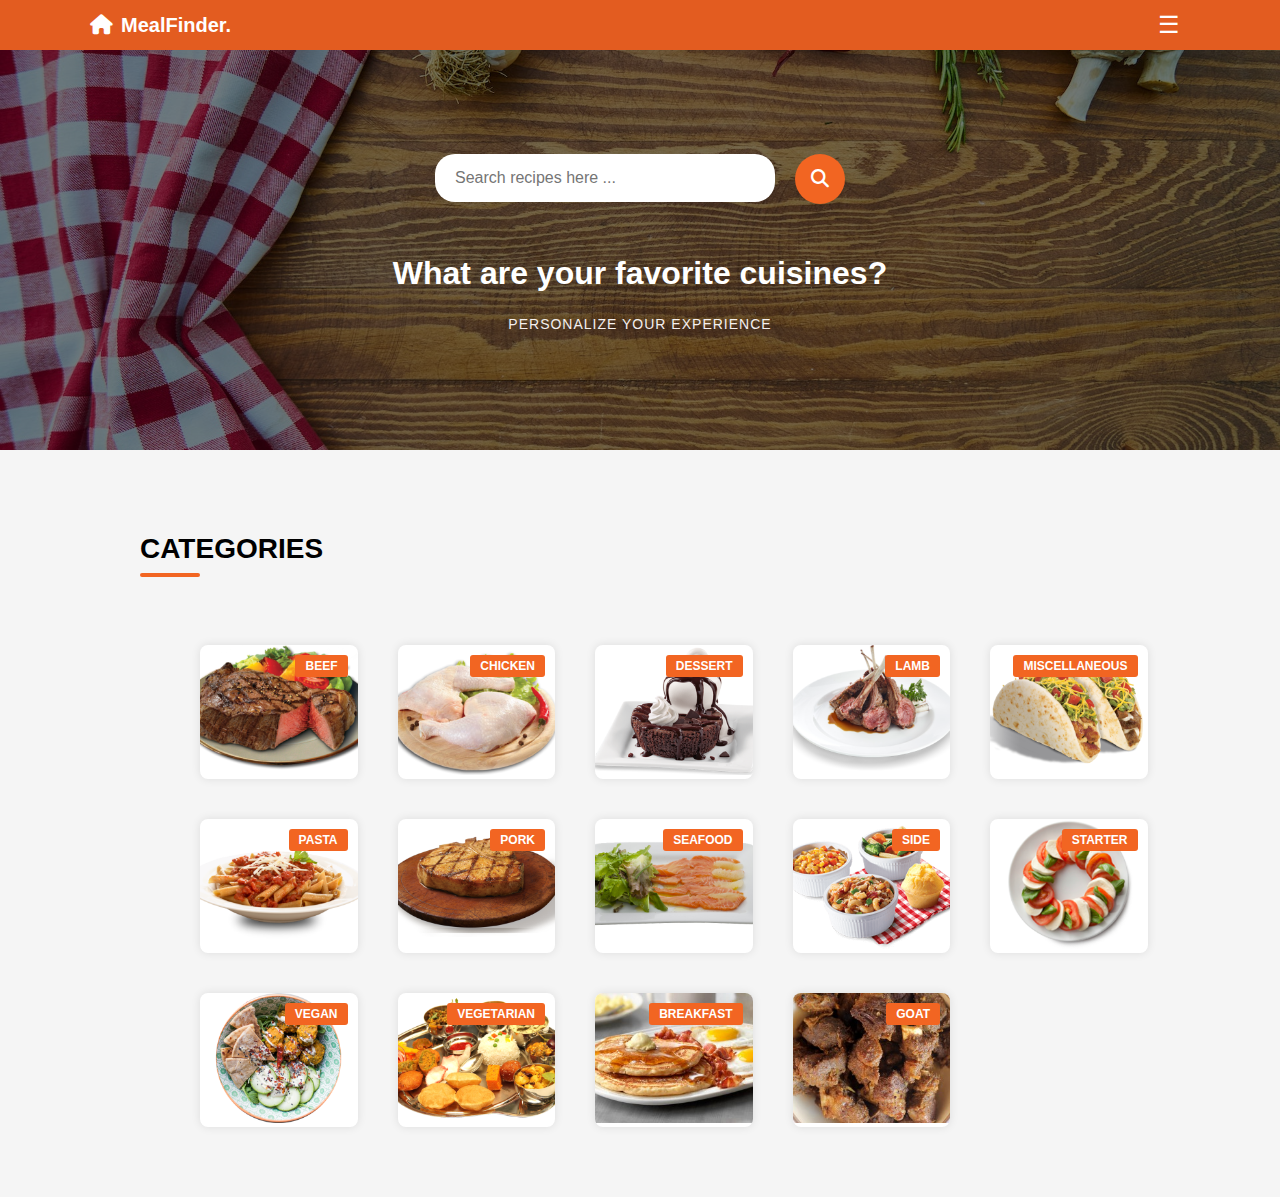
<file: Frontend/index.html>
<!DOCTYPE html>
<html lang="en">
<head>
  <meta charset="UTF-8" />
  <meta name="viewport" content="width=device-width, initial-scale=1.0" />
  <title>MealFinder</title>
  <link rel="stylesheet" href="styles.css" />
  <link
    rel="stylesheet"
    href="https://cdnjs.cloudflare.com/ajax/libs/font-awesome/6.4.0/css/all.min.css"
    crossorigin="anonymous"
    referrerpolicy="no-referrer"/>

</head>
<body>


    <!--Navbar section -->
    <header class="navbar">

        <div class="navbar-left">
            <i class="fa-solid fa-house icon" style="cursor: pointer;"></i>
            <span class="brand" style="cursor: pointer;">MealFinder.</span>
        </div>
        <div class="navbar-right">
            <div class="menu-icon">
                &#9776;
            </div>
        </div>

    </header>

    <!--Explore section-->
    <section class="explore-section">

        <div class="explore-content">
            <div class="recipe-search">
                <div class="searchtext">
                    <input type="text" class="search-input" placeholder="Search recipes here ..." />
                </div>
                <div>
                    <button class="search-button" style=" height: 50px; width:50px; border-radius: 50%;">
                        <i class="fa-solid fa-search"></i>
                    </button>
                </div>
            </div>

            <h1 class="explore-title">What are your favorite cuisines?</h1>
            <p class="explore-subtext">PERSONALIZE YOUR EXPERIENCE</p>
        </div>

    </section>

    <!--Categories Section-->
    <section class="food-categories">

        <h2 class="section-title">CATEGORIES</h2>

        <div class="categories-flex">
                <div class="category-card">
                    <img src="../Asserts/Images/beef.png" alt="Beef" />
                    <span class="category-label">BEEF</span>
                </div>
                <div class="category-card">
                    <img src="../Asserts/Images/chicken.png" alt="Chicken" />
                    <span class="category-label">CHICKEN</span>
                </div>
                <div class="category-card">
                    <img src="../Asserts/Images/dessert.png" alt="Dessert" />
                    <span class="category-label">DESSERT</span>
                </div>
                <div class="category-card">
                    <img src="../Asserts/Images/lamb.png" alt="Lamb" />
                    <span class="category-label">LAMB</span>
                </div>
                <div class="category-card">
                    <img src="../Asserts/Images/miscellaneous.png" alt="Miscellaneous" />
                    <span class="category-label">MISCELLANEOUS</span>
                </div>
                <div class="category-card">
                    <img src="../Asserts/Images/pasta.png" alt="Pasta" />
                    <span class="category-label">PASTA</span>
                </div>
                <div class="category-card">
                    <img src="../Asserts/Images/pork.png" alt="Pork" />
                    <span class="category-label">PORK</span>
                </div>
                <div class="category-card">
                    <img src="../Asserts/Images/seafood.png" alt="Seafood" />
                    <span class="category-label">SEAFOOD</span>
                </div>
                <div class="category-card">
                    <img src="../Asserts/Images/side.png" alt="Side" />
                    <span class="category-label">SIDE</span>
                </div>
                <div class="category-card">
                    <img src="../Asserts/Images/starter.png" alt="Starter" />
                    <span class="category-label">STARTER</span>
                </div>
                <div class="category-card">
                    <img src="../Asserts/Images/vegan.png" alt="Vegan" />
                    <span class="category-label">VEGAN</span>
                </div>
                <div class="category-card">
                    <a href="./vegg.html"><img src="../Asserts/Images/vegetarian.png" alt="Vegetarian" /></a>
                    <span class="category-label">VEGETARIAN</span>
                </div>
                <div class="category-card">
                    <img src="../Asserts/Images/breakfast.png" alt="Breakfast" />
                    <span class="category-label">BREAKFAST</span>
                </div>
                <div class="category-card">
                    <img src="../Asserts/Images/goat.png" alt="Goat" />
                    <span class="category-label">GOAT</span>
                </div>
        </div>

    </section>



</body>
</html>
</file>
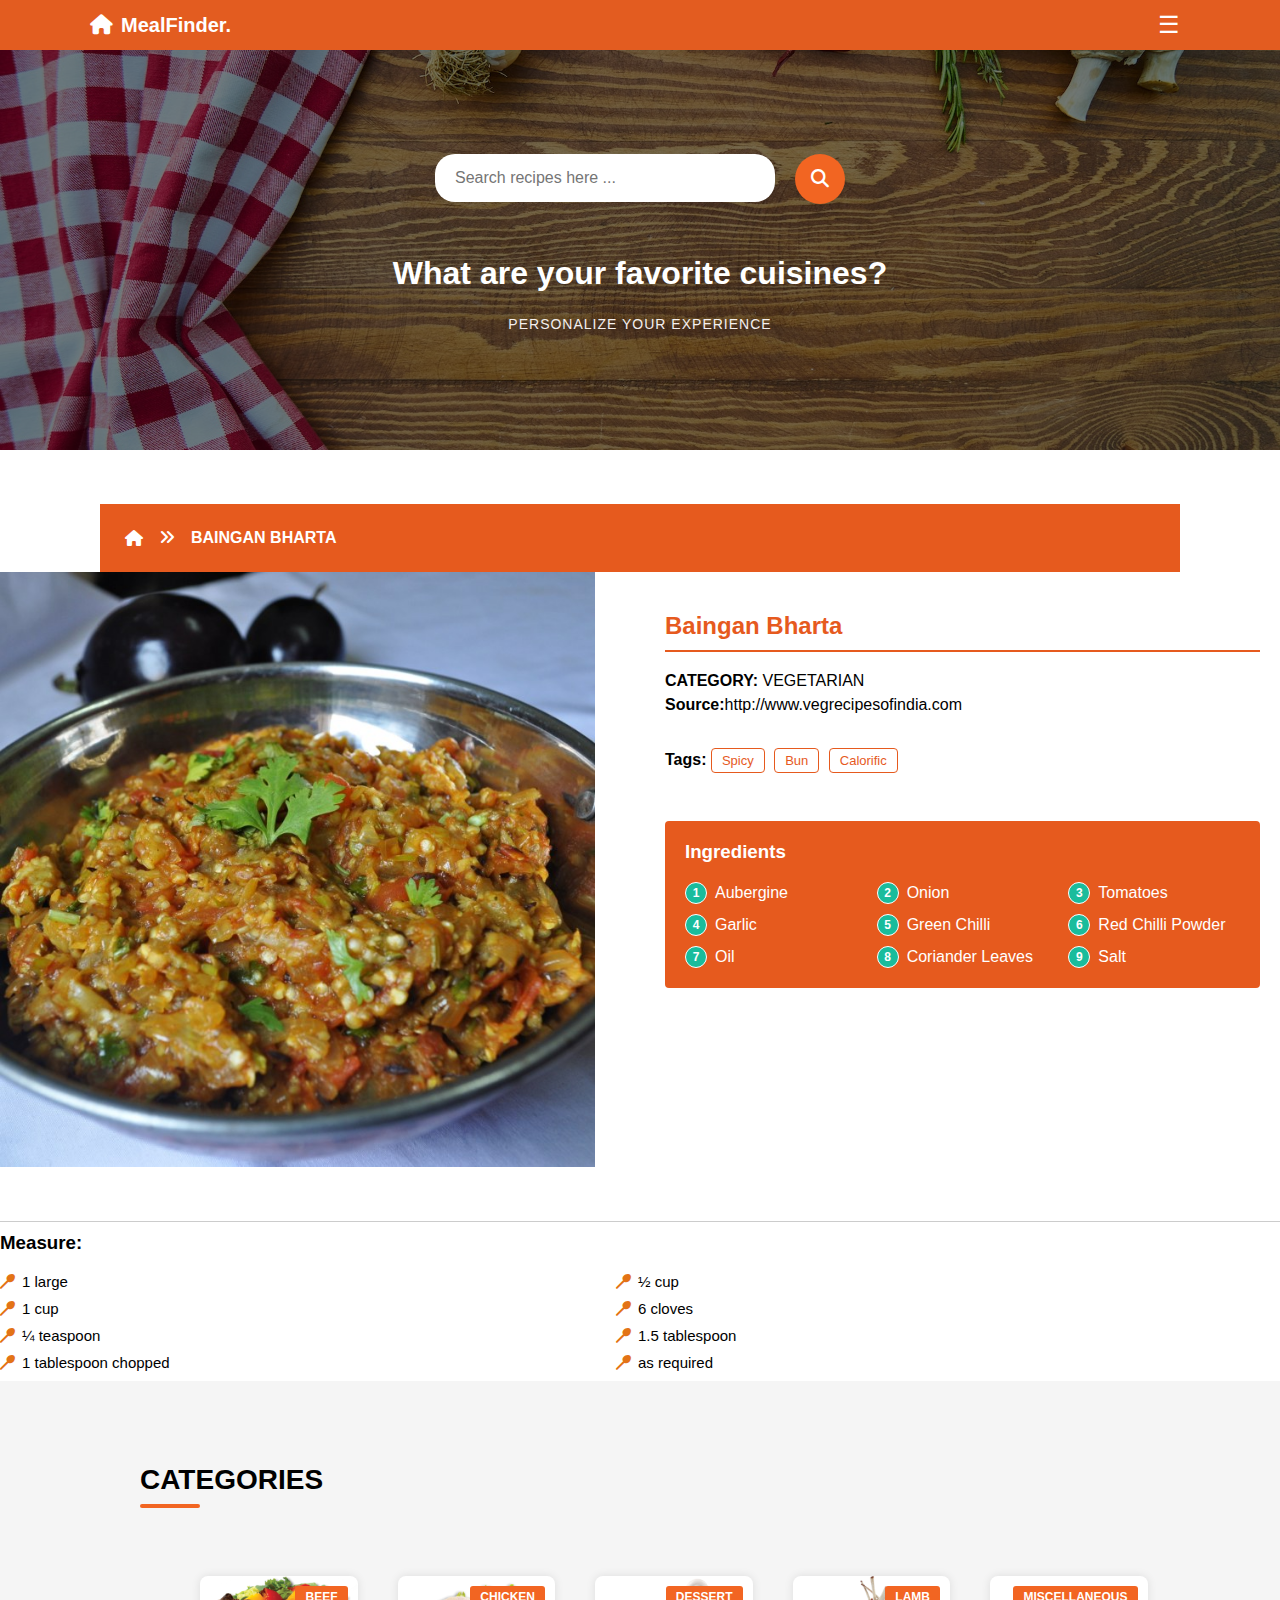
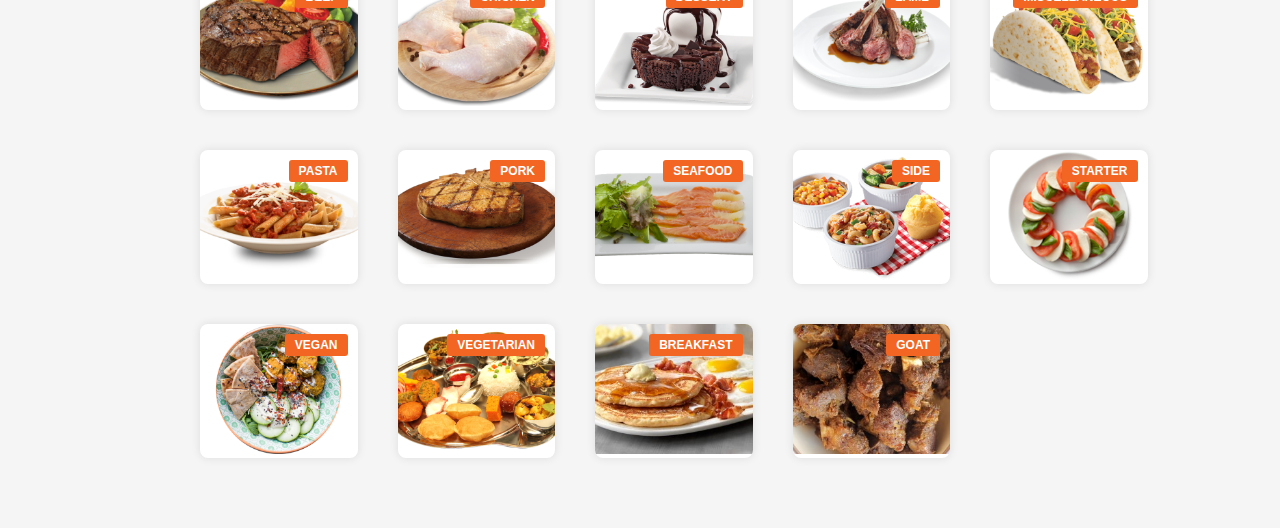
<file: Frontend/baingan.html>
<!DOCTYPE html>
<html lang="en">
<head>
  <meta charset="UTF-8" />
  <meta name="viewport" content="width=device-width, initial-scale=1.0" />
  <title>Baingan Bharta</title>
  <link rel="stylesheet" href="baingan.css" />
  <link
    rel="stylesheet"
    href="https://cdnjs.cloudflare.com/ajax/libs/font-awesome/6.4.0/css/all.min.css"
    crossorigin="anonymous"
    referrerpolicy="no-referrer"/>

</head>
<body>


    <!--Navbar section -->
    <header class="navbar">

        <div class="navbar-left">
            <i class="fa-solid fa-house icon" style="cursor: pointer;"></i>
            <span class="brand" style="cursor: pointer;">MealFinder.</span>
        </div>
        <div class="navbar-right">
            <div class="menu-icon">
                &#9776;
            </div>
        </div>

    </header>

    <!--Explore section-->
    <section class="explore-section">

        <div class="explore-content">
            <div class="recipe-search">
                <div class="searchtext">
                    <input type="text" class="search-input" placeholder="Search recipes here ..." />
                </div>
                <div>
                    <button class="search-button" style=" height: 50px; width:50px; border-radius: 50%;">
                        <i class="fa-solid fa-search"></i>
                    </button>
                </div>
            </div>

            <h1 class="explore-title">What are your favorite cuisines?</h1>
            <p class="explore-subtext">PERSONALIZE YOUR EXPERIENCE</p>
        </div>

    </section>
    <br><br><br>

    <!--Baingan bhartha-->

    <div class="bar">
        <i class="fa fa-home"></i> 
        <span class="arrow"><i class="fa fa-angle-double-right"></i></span>
        BAINGAN BHARTA
    </div>

    <!--Main container-->

    <div class="baingan_container">

        <div class="left">
            <img src="../Asserts/Images/baingan.jpg" alt="Baingan Bharta">
        </div>

        <div class="right">
            <h2>Baingan Bharta</h1>
            <hr>

            <div class="info">
                <p><strong>CATEGORY:</strong> VEGETARIAN</p>
                <p><strong>Source:</strong>http://www.vegrecipesofindia.com</p>
            </div>

            <br>

            <div class="tags">
                <strong> Tags: </strong>
                <span class="tag">Spicy</span>
                <span class="tag">Bun</span>
                <span class="tag">Calorific</span>
            </div>
            <br>

            <div class="ingredients">
                <h3>Ingredients</h3>
                <div class="ingredient-list">
                    <div class="ingredient"><span class="num">1</span> Aubergine</div>
                    <div class="ingredient"><span class="num">2</span> Onion</div>
                    <div class="ingredient"><span class="num">3</span> Tomatoes</div>
                    <div class="ingredient"><span class="num">4</span> Garlic</div>
                    <div class="ingredient"><span class="num">5</span> Green Chilli</div>
                    <div class="ingredient"><span class="num">6</span> Red Chilli Powder</div>
                    <div class="ingredient"><span class="num">7</span> Oil</div>
                    <div class="ingredient"><span class="num">8</span> Coriander Leaves</div>
                    <div class="ingredient"><span class="num">9</span> Salt</div>
                </div>
            </div>
        </div>
    </div>
    <br><br><br>

    <!--Measure section-->

    <div class="measure">
        <h3>Measure:</h3>
        <div class="measure-list">
            <div class="item"><i class="fa-solid fa-spoon" style="color: #e37316;"></i><span style="padding-left: 7px;"> 1 large</span></div>
            <div class="item"><i class="fa-solid fa-spoon" style="color: #e37316;"></i><span style="padding-left: 7px;"> ½ cup</span></div>
            <div class="item"><i class="fa-solid fa-spoon" style="color: #e37316;"></i><span style="padding-left: 7px;">1 cup</span></div>
            <div class="item"><i class="fa-solid fa-spoon" style="color: #e37316;"></i><span style="padding-left: 7px;">6 cloves</span></div>
            <div class="item"><i class="fa-solid fa-spoon" style="color: #e37316;"></i><span style="padding-left: 7px;"> ¼ teaspoon</span></div>
            <div class="item"><i class="fa-solid fa-spoon" style="color: #e37316;"></i><span style="padding-left: 7px;"> 1.5 tablespoon</span></div>
            <div class="item"><i class="fa-solid fa-spoon" style="color: #e37316;"></i><span style="padding-left: 7px;"> 1 tablespoon chopped</span></div>
            <div class="item"><i class="fa-solid fa-spoon" style="color: #e37316;"></i> <span style="padding-left: 7px;">as required</span></div>
        </div>
    </div>


    <!--Categories Section-->

    
    <section class="food-categories">

        <h2 class="section-title">CATEGORIES</h2>

        <div class="categories-flex">
                <div class="category-card">
                    <img src="../Asserts/Images/beef.png" alt="Beef" />
                    <span class="category-label">BEEF</span>
                </div>
                <div class="category-card">
                    <img src="../Asserts/Images/chicken.png" alt="Chicken" />
                    <span class="category-label">CHICKEN</span>
                </div>
                <div class="category-card">
                    <img src="../Asserts/Images/dessert.png" alt="Dessert" />
                    <span class="category-label">DESSERT</span>
                </div>
                <div class="category-card">
                    <img src="../Asserts/Images/lamb.png" alt="Lamb" />
                    <span class="category-label">LAMB</span>
                </div>
                <div class="category-card">
                    <img src="../Asserts/Images/miscellaneous.png" alt="Miscellaneous" />
                    <span class="category-label">MISCELLANEOUS</span>
                </div>
                <div class="category-card">
                    <img src="../Asserts/Images/pasta.png" alt="Pasta" />
                    <span class="category-label">PASTA</span>
                </div>
                <div class="category-card">
                    <img src="../Asserts/Images/pork.png" alt="Pork" />
                    <span class="category-label">PORK</span>
                </div>
                <div class="category-card">
                    <img src="../Asserts/Images/seafood.png" alt="Seafood" />
                    <span class="category-label">SEAFOOD</span>
                </div>
                <div class="category-card">
                    <img src="../Asserts/Images/side.png" alt="Side" />
                    <span class="category-label">SIDE</span>
                </div>
                <div class="category-card">
                    <img src="../Asserts/Images/starter.png" alt="Starter" />
                    <span class="category-label">STARTER</span>
                </div>
                <div class="category-card">
                    <img src="../Asserts/Images/vegan.png" alt="Vegan" />
                    <span class="category-label">VEGAN</span>
                </div>
                <div class="category-card">
                    <a href="./vegg.html"><img src="../Asserts/Images/vegetarian.png" alt="Vegetarian" /></a>
                    <span class="category-label">VEGETARIAN</span>
                </div>
                <div class="category-card">
                    <img src="../Asserts/Images/breakfast.png" alt="Breakfast" />
                    <span class="category-label">BREAKFAST</span>
                </div>
                <div class="category-card">
                    <img src="../Asserts/Images/goat.png" alt="Goat" />
                    <span class="category-label">GOAT</span>
                </div>
        </div>

    </section>


</body>
</html>
</file>
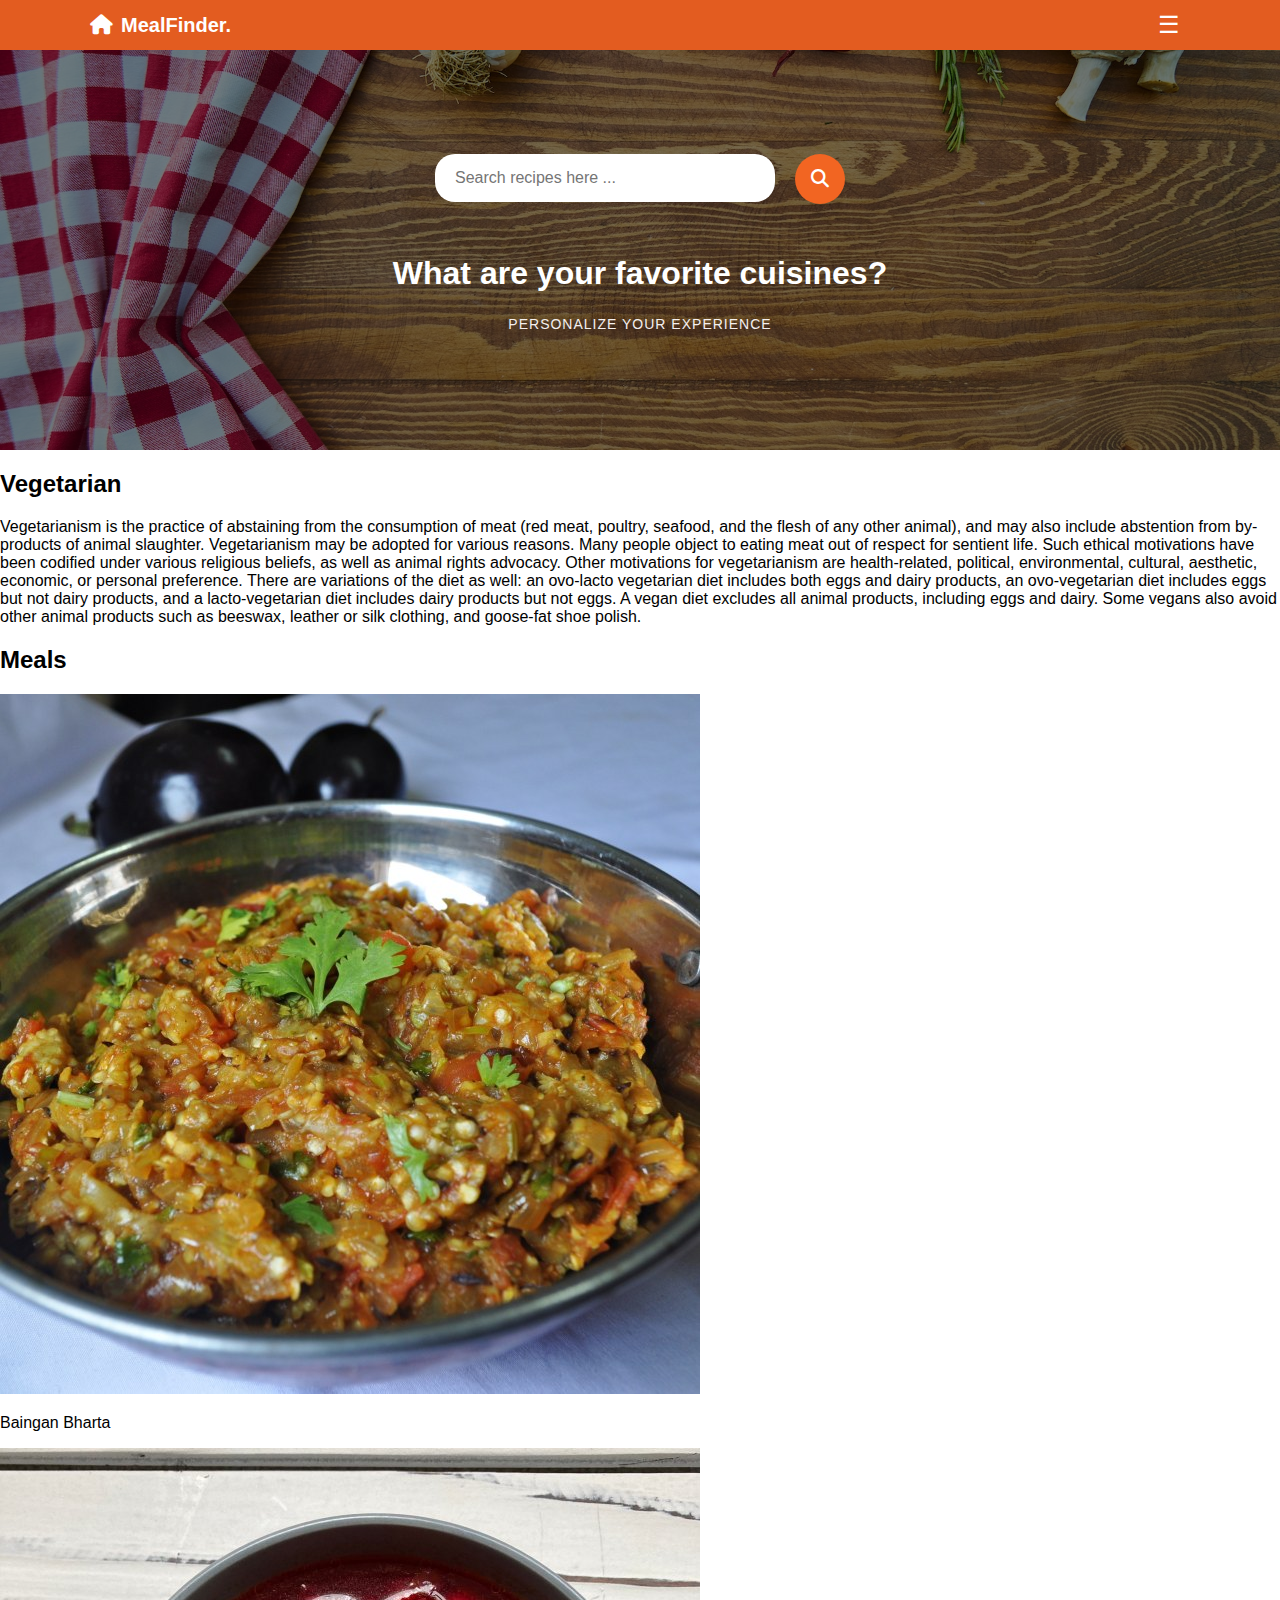
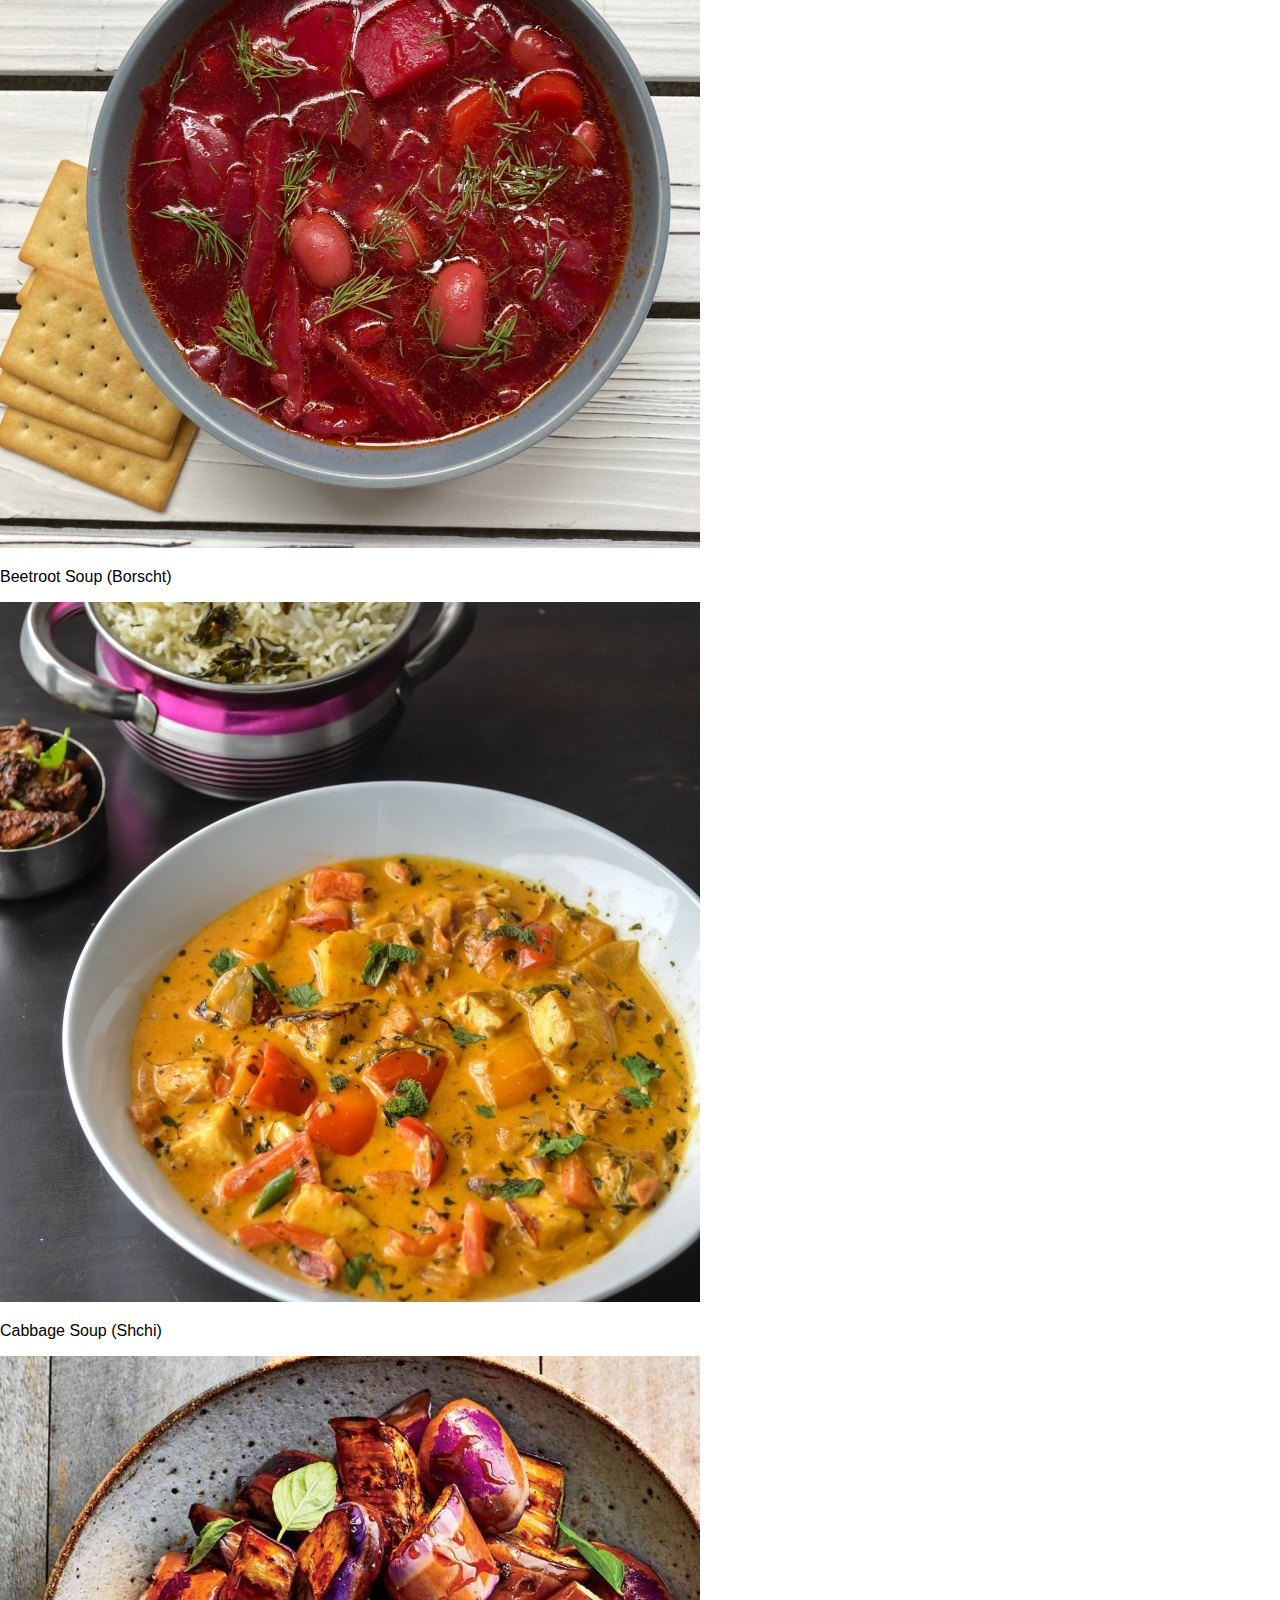
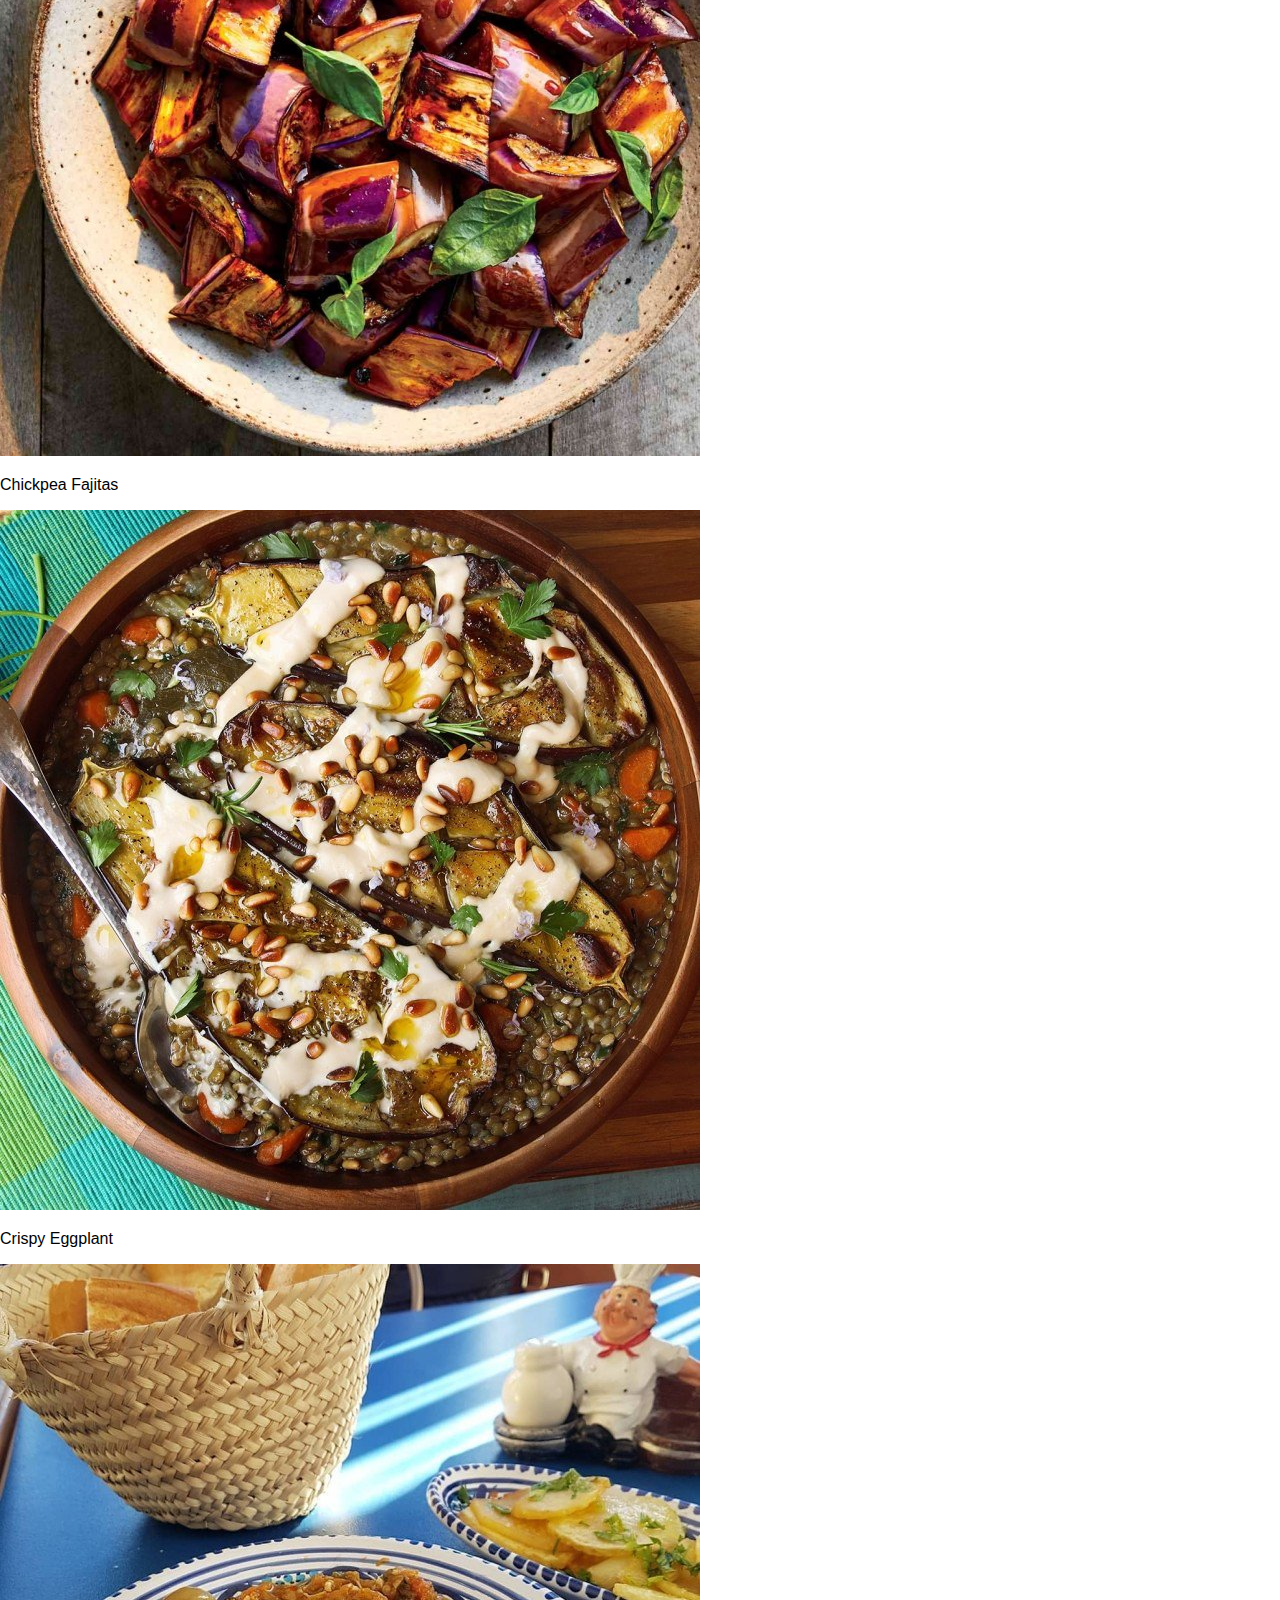
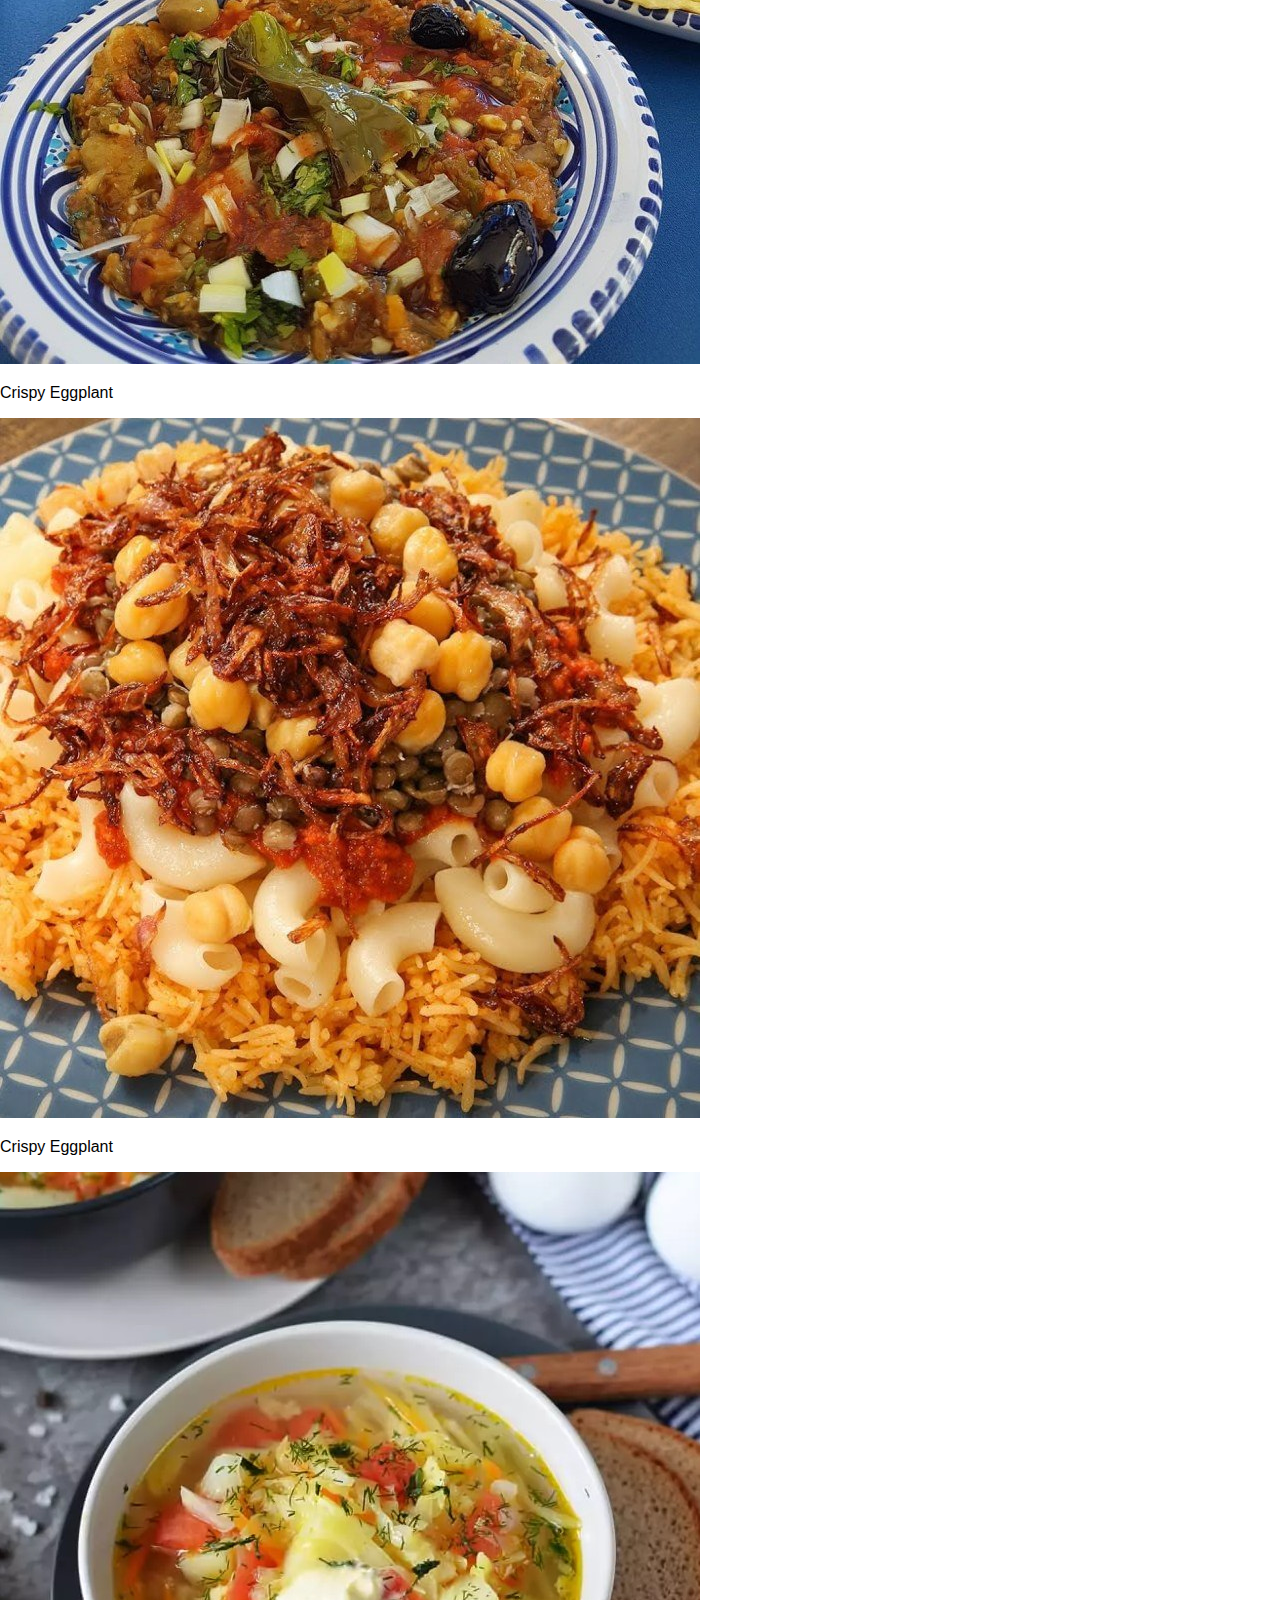
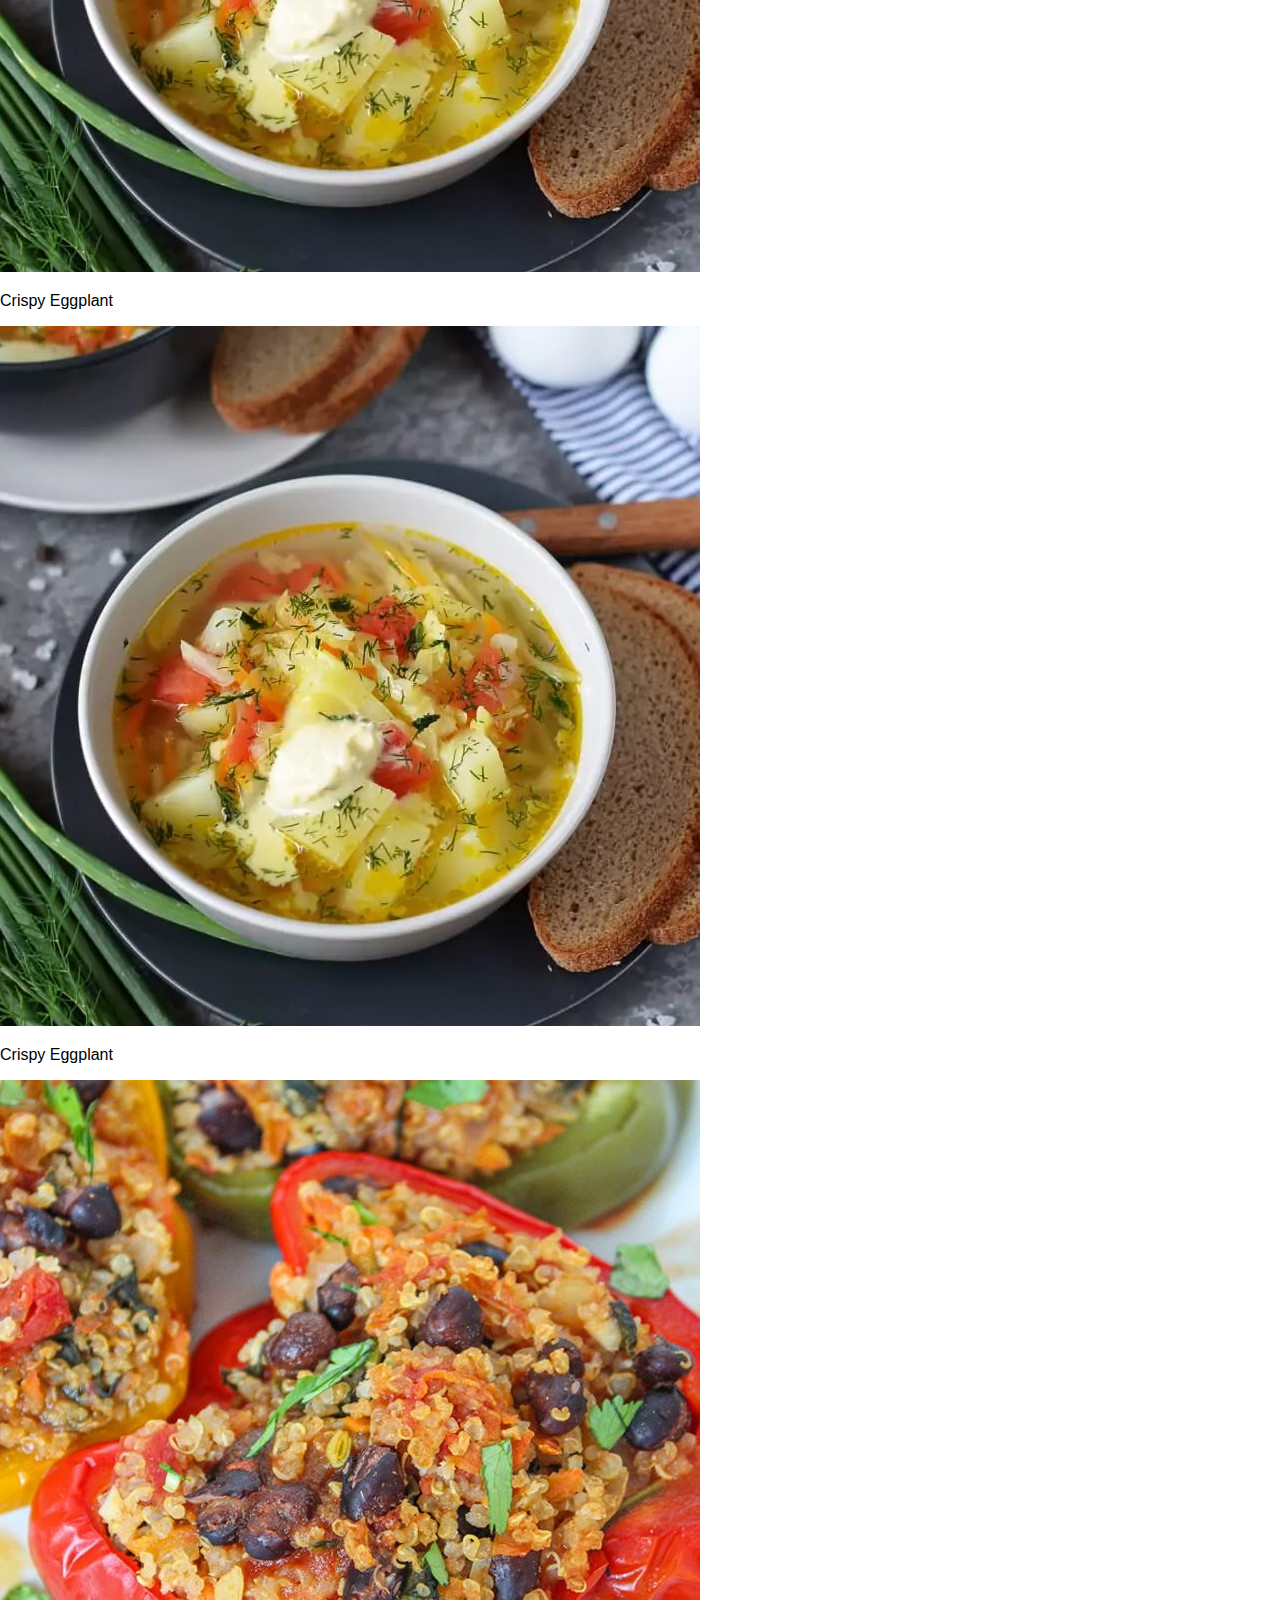
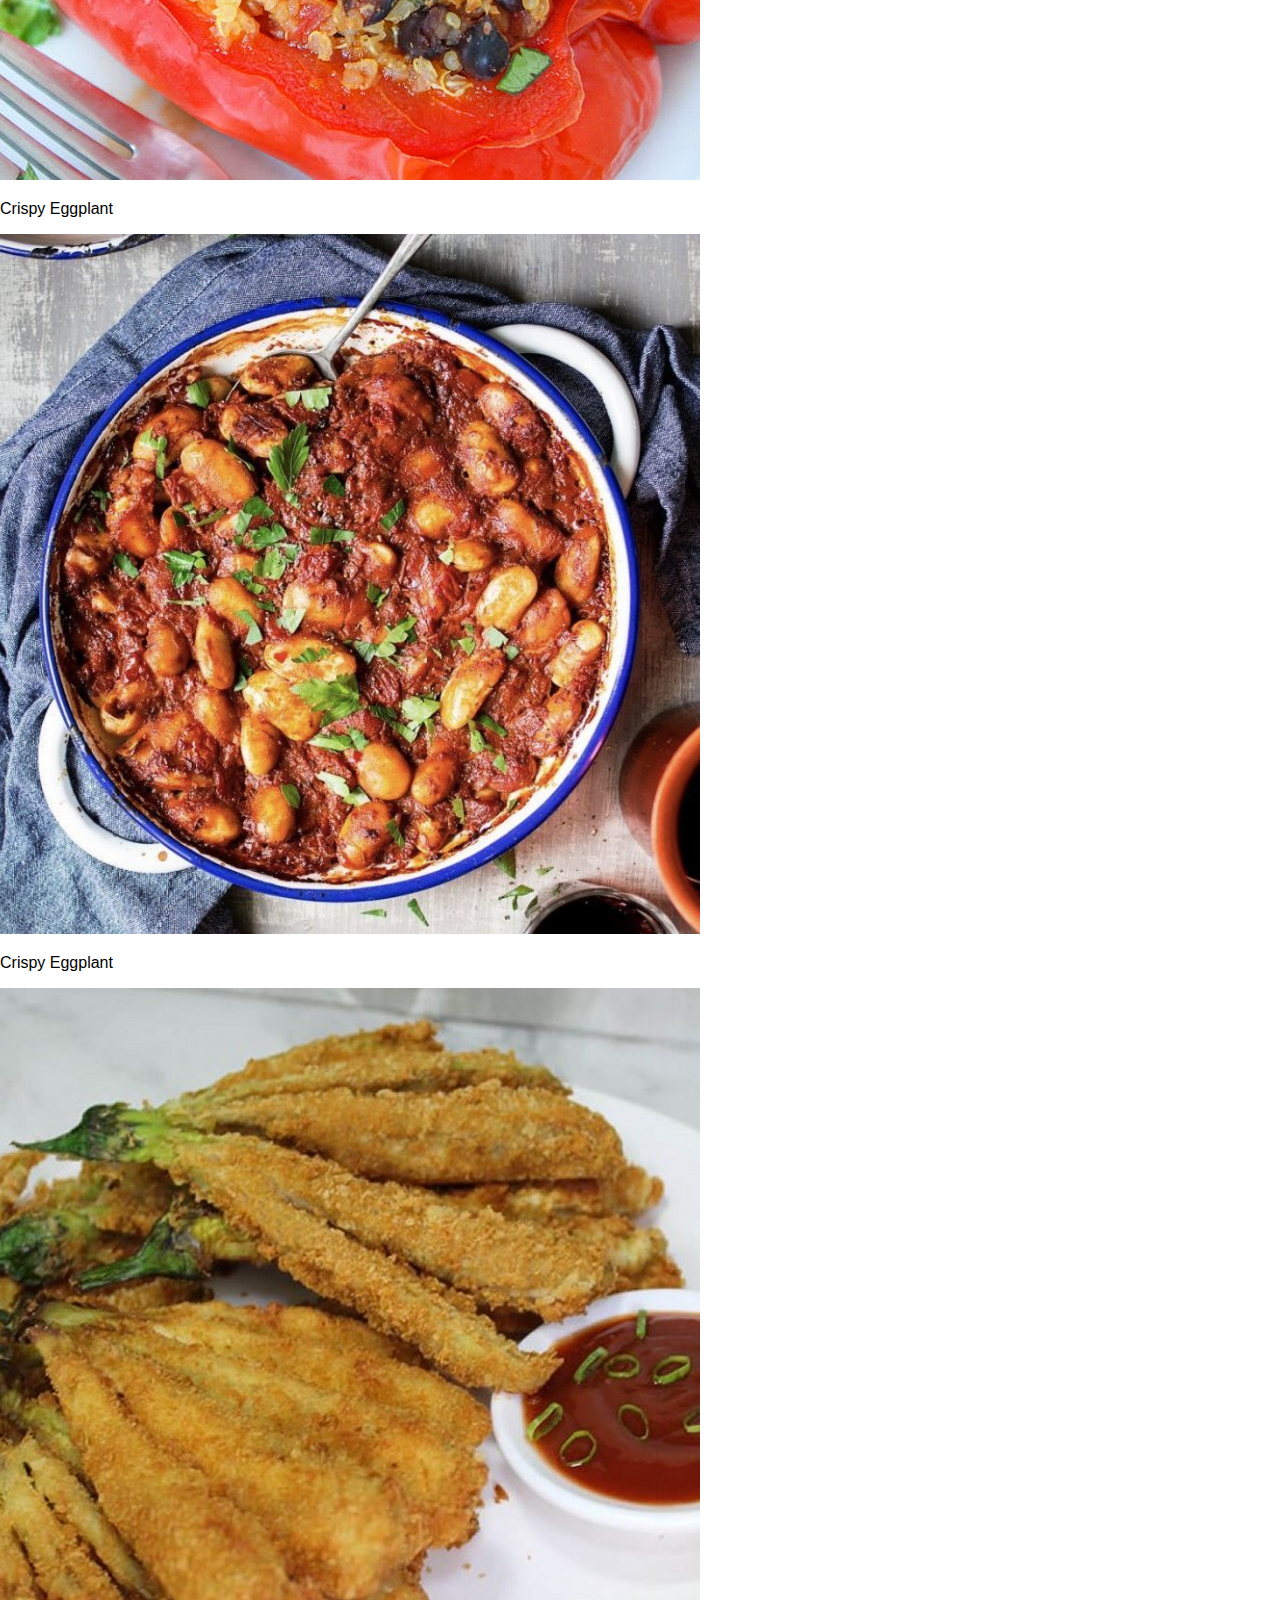
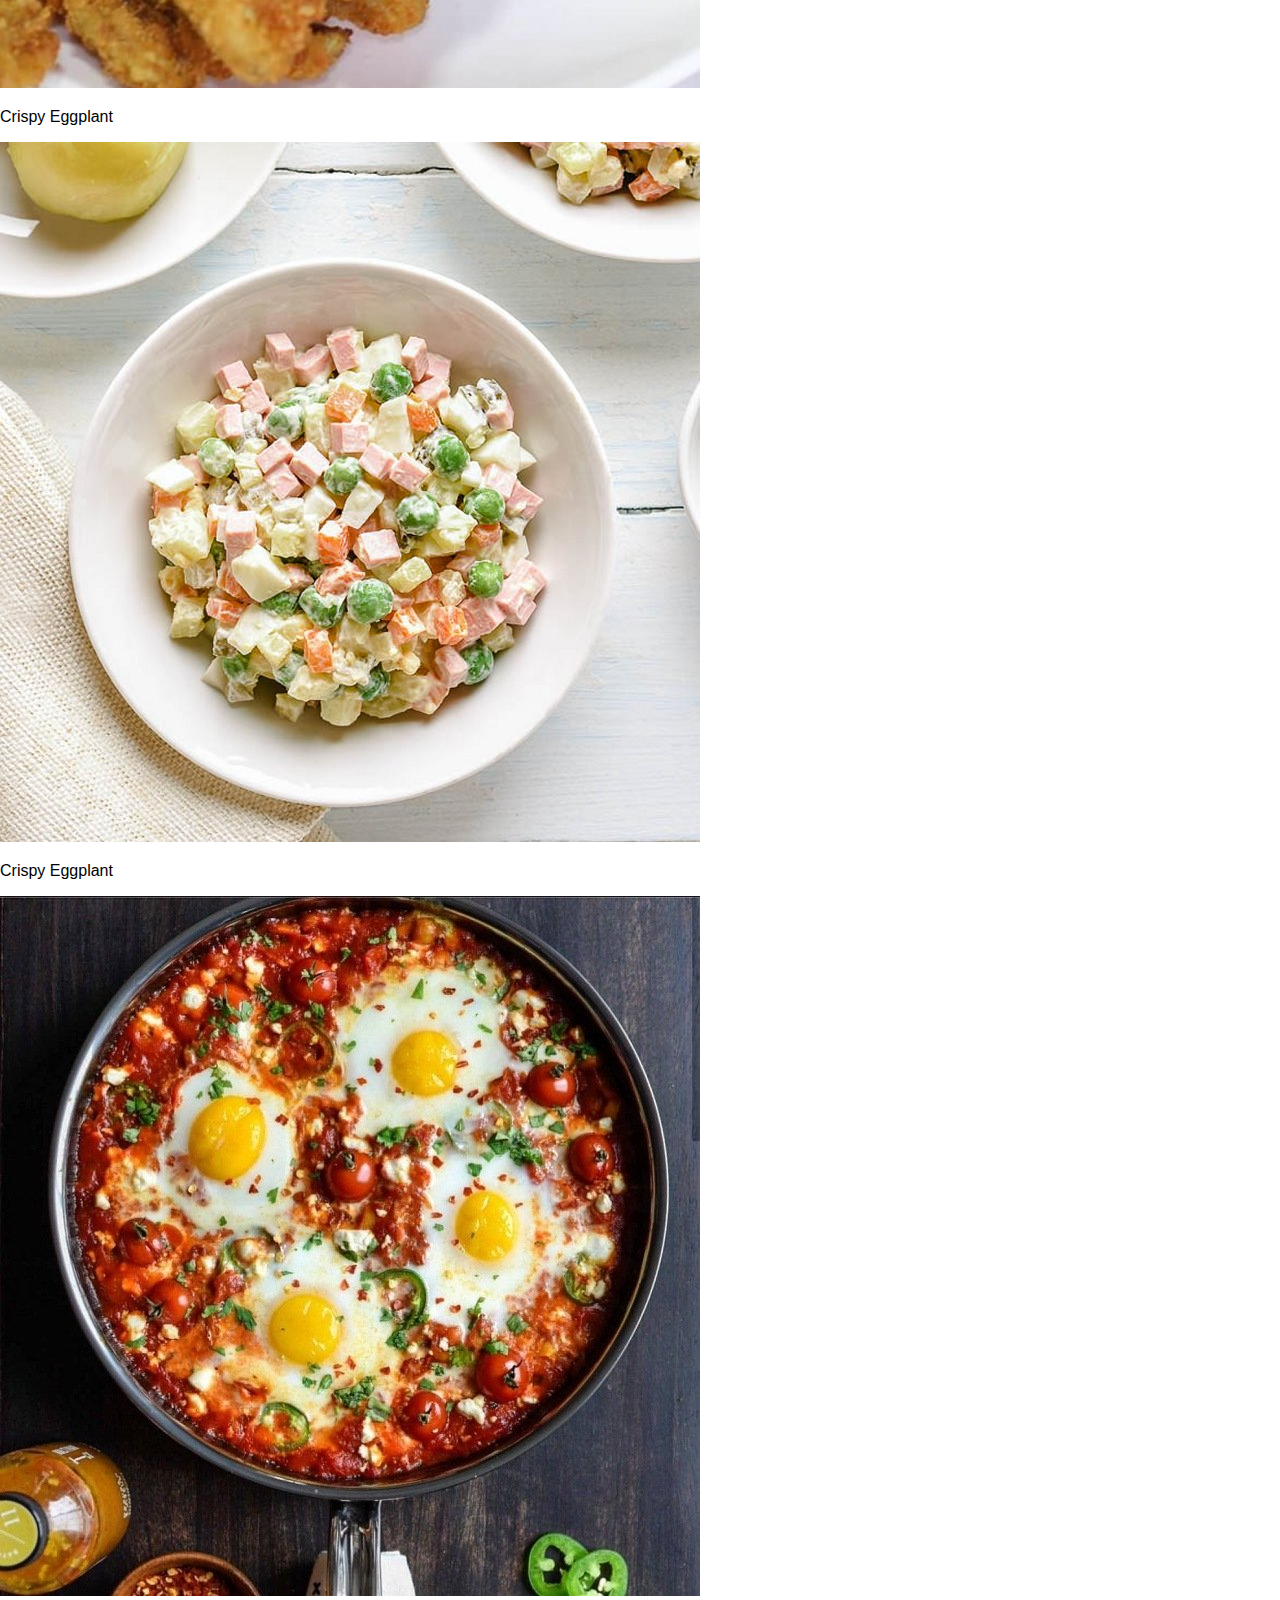
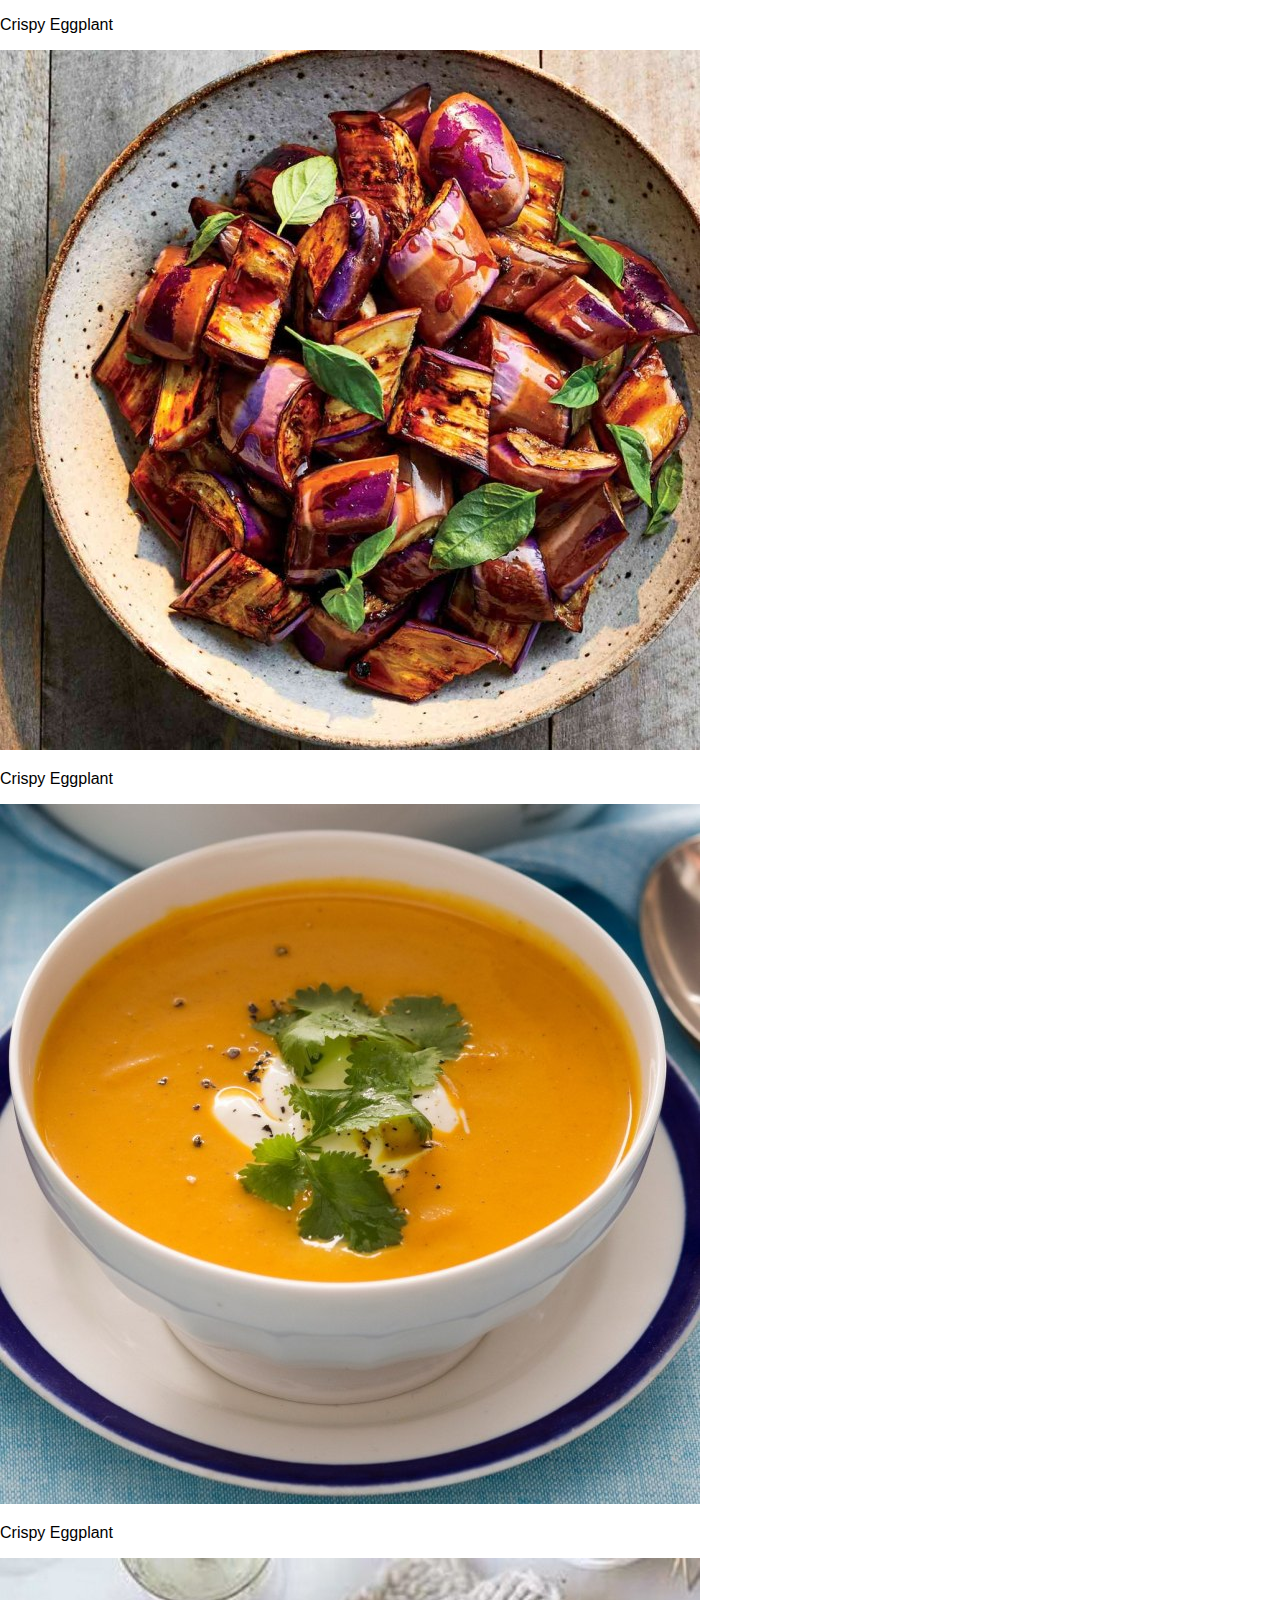
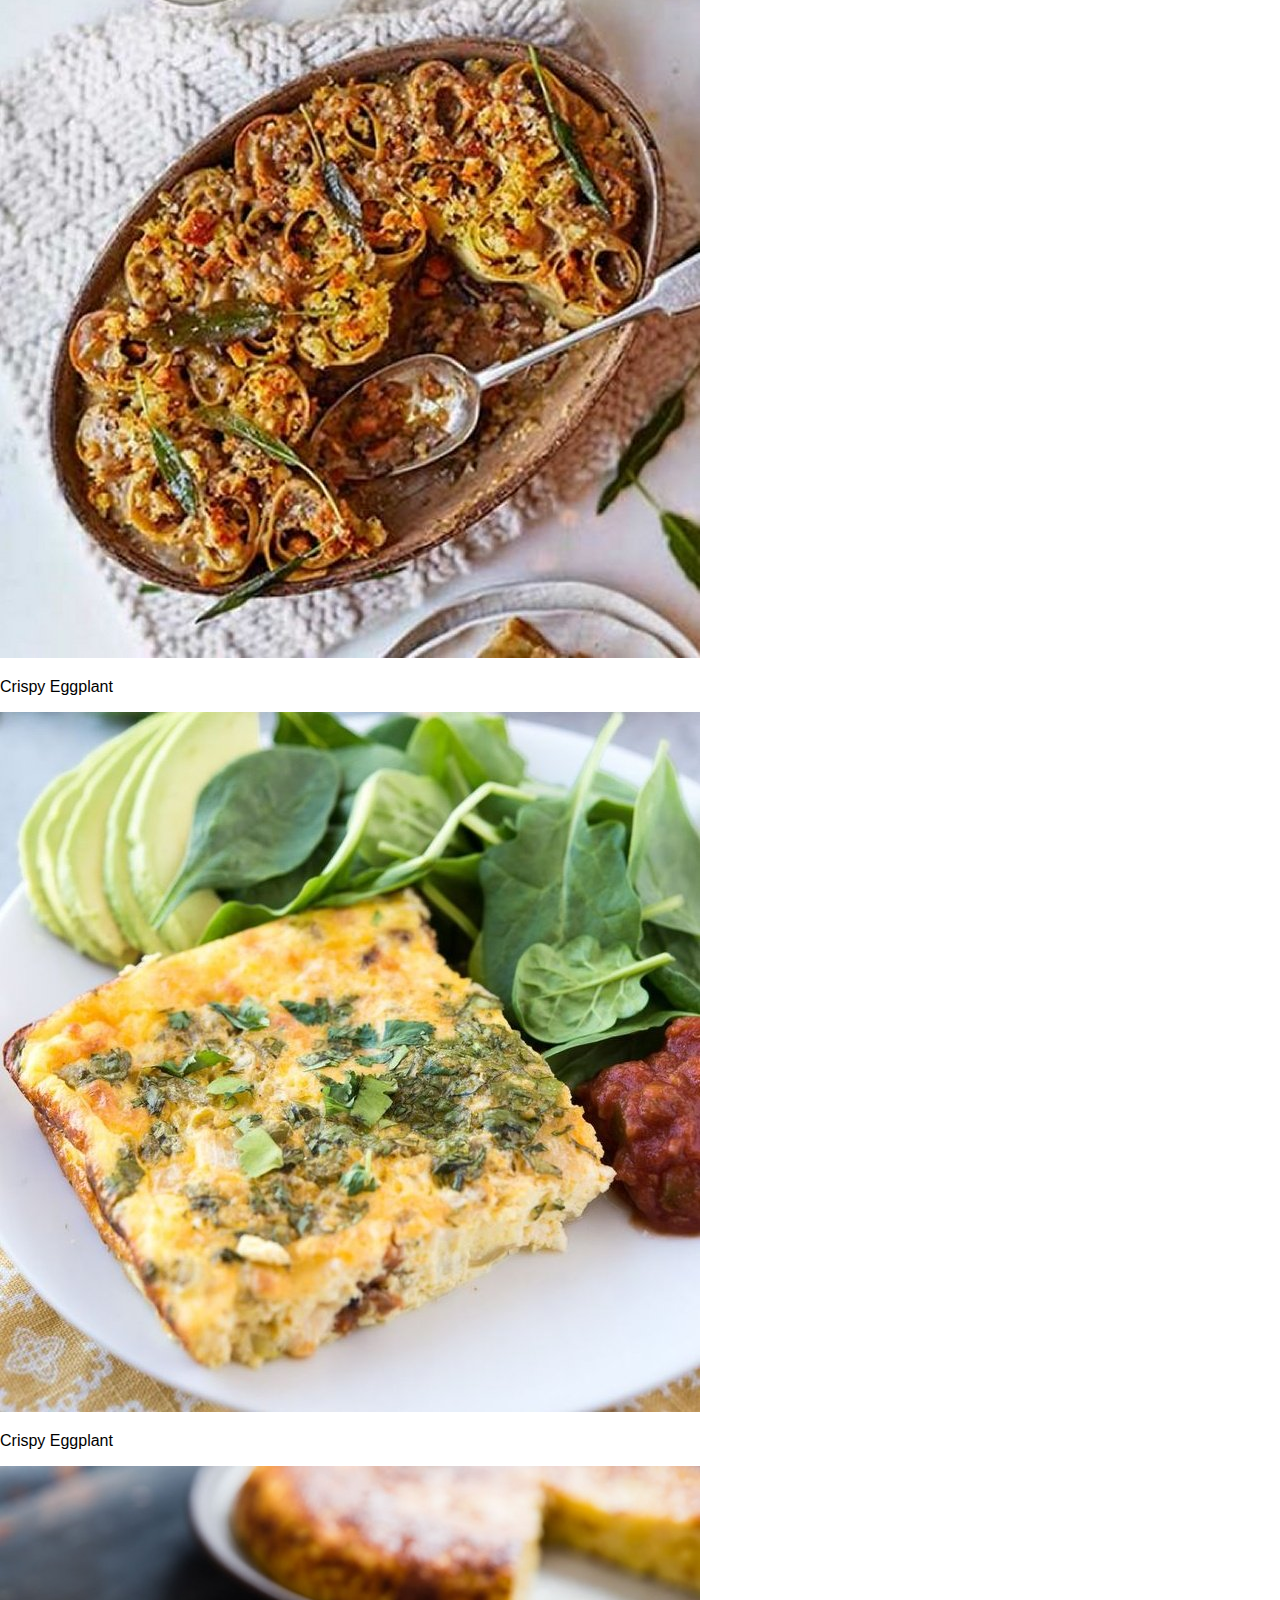
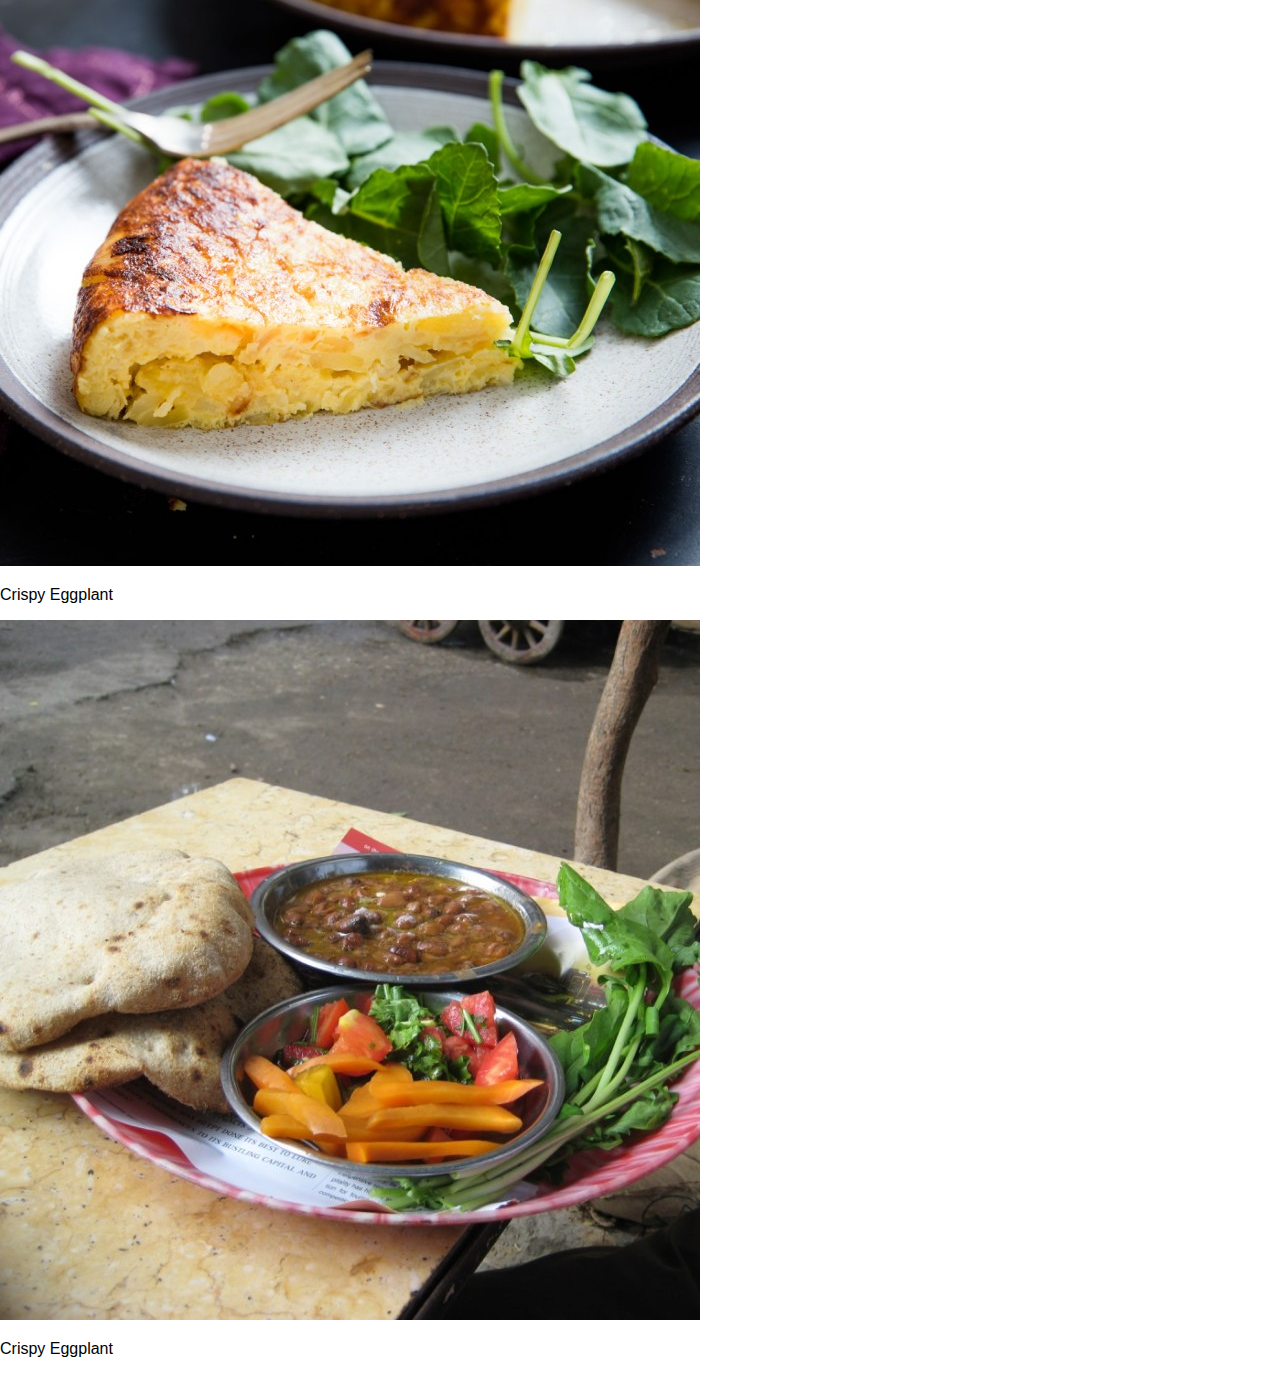
<file: Frontend/vegg.html>
<!DOCTYPE html>
<html lang="en">
<head>
  <meta charset="UTF-8" />
  <meta name="viewport" content="width=device-width, initial-scale=1.0" />
  <title>Vegetarian</title>
  <link rel="stylesheet" href="vegg.css" />
  <link
    rel="stylesheet"
    href="https://cdnjs.cloudflare.com/ajax/libs/font-awesome/6.4.0/css/all.min.css"
    crossorigin="anonymous"
    referrerpolicy="no-referrer"/>

</head>
<body>


    <!--Navbar section -->
    <header class="navbar">

        <div class="navbar-left">
            <i class="fa-solid fa-house icon" style="cursor: pointer;"></i>
            <span class="brand" style="cursor: pointer;">MealFinder.</span>
        </div>
        <div class="navbar-right">
            <div class="menu-icon">
                &#9776;
            </div>
        </div>

    </header>

    <!--Explore section-->
    <section class="explore-section">

        <div class="explore-content">
            <div class="recipe-search">
                <div class="searchtext">
                    <input type="text" class="search-input" placeholder="Search recipes here ..." />
                </div>
                <div>
                    <button class="search-button" style=" height: 50px; width:50px; border-radius: 50%;">
                        <i class="fa-solid fa-search"></i>
                    </button>
                </div>
            </div>

            <h1 class="explore-title">What are your favorite cuisines?</h1>
            <p class="explore-subtext">PERSONALIZE YOUR EXPERIENCE</p>
        </div>

    </section>

    <!--Diet Info Section-->

    <section class="diet-info-card">
        <h2 class="diet-title">Vegetarian</h2>
        <p class="diet-description">
            Vegetarianism is the practice of abstaining from the consumption of meat (red meat, poultry, seafood, and the flesh of any other animal), and may also include abstention from by-products of animal slaughter. 
            Vegetarianism may be adopted for various reasons. Many people object to eating meat out of respect for sentient life. Such ethical motivations have been codified under various religious beliefs, as well as animal rights advocacy.
            Other motivations for vegetarianism are health-related, political, environmental, cultural, aesthetic, economic, or personal preference. 
            There are variations of the diet as well: an ovo-lacto vegetarian diet includes both eggs and dairy products, an ovo-vegetarian diet includes eggs but not dairy products, and a lacto-vegetarian diet includes dairy products but not eggs. 
            A vegan diet excludes all animal products, including eggs and dairy. Some vegans also avoid other animal products such as beeswax, leather or silk clothing, and goose-fat shoe polish.
        </p>
    </section>

    <!--Meals Section-->

    <section class="meals-section">
        <h2 class="section-title">Meals</h2>
        <div class="meal-cards">
            <div class="meal-card">
                <a href="./baingan.html"> <img src="../Asserts/Images/baingan.jpg" alt="Baingan Bharta" /></a>
                <p class="meal-name">Baingan Bharta</p>
            </div>
            <div class="meal-card">
                <img src="../Asserts/Images/beetroot.jpg" alt="Beetroot Soup (Borscht)" />
                <p class="meal-name">Beetroot Soup (Borscht)</p>
            </div>
            <div class="meal-card">
                <img src="../Asserts/Images/xxpqsy1511452222.jpg" alt="Cabbage Soup (Shchi)" />
                <p class="meal-name">Cabbage Soup (Shchi)</p>
            </div>
            <div class="meal-card">
                <img src="../Asserts/Images/y7h0lq1683208991.jpg " alt="Chickpea Fajitas" />
                <p class="meal-name">Chickpea Fajitas</p>
            </div>
            <div class="meal-card">
                <img src="../Asserts/Images/ysqrus1487425681.jpg" alt="Crispy Eggplant" />
                <p class="meal-name">Crispy Eggplant</p>
            </div>
            <div class="meal-card">
                <img src="../Asserts/Images/1bsv1q1560459826.jpg " alt="Crispy Eggplant" />
                <p class="meal-name">Crispy Eggplant</p>
            </div>
            <div class="meal-card">
                <img src="../Asserts/Images/4er7mj1598733193.jpg" alt="Crispy Eggplant" />
                <p class="meal-name">Crispy Eggplant</p>
            </div>
            <div class="meal-card">
                <img src="../Asserts/Images/60oc3k1699009846.jpg" alt="Crispy Eggplant" />
                <p class="meal-name">Crispy Eggplant</p>
            </div>
            <div class="meal-card">
                <img src="../Asserts/Images/60oc3k1699009846.jpg" alt="Crispy Eggplant" />
                <p class="meal-name">Crispy Eggplant</p>
            </div>
            <div class="meal-card">
                <img src="../Asserts/Images/b66myb1683207208.jpg " alt="Crispy Eggplant" />
                <p class="meal-name">Crispy Eggplant</p>
            </div>
            <div class="meal-card">
                <img src="../Asserts/Images/b79r6f1585566277.jpg " alt="Crispy Eggplant" />
                <p class="meal-name">Crispy Eggplant</p>
            </div>
            <div class="meal-card">
                <img src="../Asserts/Images/c7lzrl1683208757.jpg " alt="Crispy Eggplant" />
                <p class="meal-name">Crispy Eggplant</p>
            </div>
            <div class="meal-card">
                <img src="../Asserts/Images/ebvuir1699013665.jpg" alt="Crispy Eggplant" />
                <p class="meal-name">Crispy Eggplant</p>
            </div>
            <div class="meal-card">
                <img src="../Asserts/Images/g373701551450225.jpg " alt="Crispy Eggplant" />
                <p class="meal-name">Crispy Eggplant</p>
            </div>
            <div class="meal-card">
                <img src="../Asserts/Images/y7h0lq1683208991.jpg" alt="Crispy Eggplant" />
                <p class="meal-name">Crispy Eggplant</p>
            </div>
            <div class="meal-card">
                <img src="../Asserts/Images/jcr46d1614763831.jpg" alt="Crispy Eggplant" />
                <p class="meal-name">Crispy Eggplant</p>
            </div>
            <div class="meal-card">
                <img src="../Asserts/Images/ssyqwr1511451678.jpg" alt="Crispy Eggplant" />
                <p class="meal-name">Crispy Eggplant</p>
            </div>
            <div class="meal-card">
                <img src="../Asserts/Images/qwtrtp1511799242.jpg" alt="Crispy Eggplant" />
                <p class="meal-name">Crispy Eggplant</p>
            </div>
            <div class="meal-card">
                <img src="../Asserts/Images/quuxsx1511476154.jpg" alt="Crispy Eggplant" />
                <p class="meal-name">Crispy Eggplant</p>
            </div>
            <div class="meal-card">
                <img src="../Asserts/Images/lvn2d51598732465.jpg" alt="Crispy Eggplant" />
                <p class="meal-name">Crispy Eggplant</p>
            </div>

    
        </div>
    </section>





</body>
</html>
</file>
<file: Frontend/styles.css>
body {
  margin: 0;
  font-family: Arial, sans-serif;
}

/* navbar styles */

.navbar {
  height: 50px;
  background-color: #e35c20;
  display: flex;
  justify-content: space-between;
  align-items: center;
  padding: 0 20px;
}

.navbar-left {
  display: flex;
  align-items: center;
  margin-left: 70px;
}

.icon {
  color: white;
  font-size: 20px;
  margin-right: 8px;
}

.brand {
  color: white;
  font-size: 20px;
  font-weight: bold;
}

.navbar-right .menu-icon {
  font-size: 24px;
  color: white;
  cursor: pointer;
}

.menu-icon{
    margin-right: 80px;
}


/* explore styles */

.explore-section {
  background-image: url('../Asserts/Images/wood.jpg');
  background-size: cover;
  background-position: center;
  height: 100vh;
  position: relative;
  display: flex;
  align-items: center;
  justify-content: center;
  text-align: center;
  max-height: 400px;
}

.explore-section::before {
  content: "";
  position: absolute;
  inset: 0;
  background-color: rgba(0, 0, 0, 0.5);
  z-index: 1;
}

.explore-content {
  position: relative;
  z-index: 2;
  padding: 20px;
  color: white;
  display: flex;
  flex-direction: column;
  align-items: center;
}

.recipe-search {
  display: flex;
  justify-content: center;
  gap: 20px;
  margin-bottom: 30px;
}

.search-input {
  padding: 15px 20px;
  width: 300px;
  border-radius: 30px 0 0 30px;
  border: none;
  outline: none;
  font-size: 16px;
}

.searchtext input{
    border-radius: 20px;
}

.search-button {
  background-color: #f26522;
  border: none;
  padding: 20px;
  cursor: pointer;
  color: white;
  font-size: 18px;
  display: flex;
  justify-content: center;
  align-items: center;
}

.explore-title {
  font-size: 32px;
  font-weight: bold;
  margin-bottom: 10px;
}

.explore-subtext {
  font-size: 14px;
  letter-spacing: 1px;
  color: #f4efef;
  text-transform: uppercase;
}


/* categories section styles */

.food-categories {
  padding: 60px 30px;
  background: #f5f5f5;
}

.food-categories h2{
    margin-left: 110px;
}

.section-title {
  font-size: 28px;
  font-weight: bold;
  margin-bottom: 40px;
  position: relative;
  display: inline-block;
  padding-bottom: 10px;
}

.section-title::after {
  content: '';
  display: block;
  width: 60px;
  height: 4px;
  background-color: #f26522;
  margin: 8px 0;
  border-radius: 2px;
}

.categories-flex {
  display: flex;
  flex-wrap: wrap;
  margin: 10px auto;
  gap: 40px;
  margin-left: 170px;
}

.category-card {
  position: relative;
  background: #fff;
  border-radius: 8px;
  overflow: hidden;
  box-shadow: 0 0 10px rgba(0, 0, 0, 0.1);
  width: 180px;
  transition: transform 0.3s cubic-bezier(0.165, 0.84, 0.44, 1);
  flex-basis: 15%;
}

.category-card img:hover {
  transform: scale(1.03);
}

.category-card img {
  width: 100%;
  height: 130px;
  object-fit: cover;
}

.category-label {
  position: absolute;
  top: 10px;
  right: 10px;
  background-color: #f26522;
  color: white;
  padding: 4px 10px;
  font-size: 12px;
  border-radius: 3px;
  /* text-transform: uppercase; */
  font-weight: bold;
}
</file>
<file: Frontend/baingan.css>
body {
  margin: 0;
  font-family: Arial, sans-serif;
  padding-top: 50px;
}

/* navbar styles */

.navbar {
  position: fixed;      
  top: 0;
  left: 0;
  right: 0;
  z-index: 1000;         
  height: 50px;
  background-color: #e35c20;
  display: flex;
  justify-content: space-between;
  align-items: center;
  padding: 0 20px;
}

.navbar-left {
  display: flex;
  align-items: center;
  margin-left: 70px;
}

.icon {
  color: white;
  font-size: 20px;
  margin-right: 8px;
}

.brand {
  color: white;
  font-size: 20px;
  font-weight: bold;
}

.navbar-right .menu-icon {
  font-size: 24px;
  color: white;
  cursor: pointer;
}

.menu-icon{
    margin-right: 80px;
}


/* explore styles */

.explore-section {
  background-image: url('../Asserts/Images/wood.jpg');
  background-size: cover;
  background-position: center;
  height: 100vh;
  position: relative;
  display: flex;
  align-items: center;
  justify-content: center;
  text-align: center;
  max-height: 400px;
}

.explore-section::before {
  content: "";
  position: absolute;
  inset: 0;
  background-color: rgba(0, 0, 0, 0.5);
  z-index: 1;
}

.explore-content {
  position: relative;
  z-index: 2;
  padding: 20px;
  color: white;
  display: flex;
  flex-direction: column;
  align-items: center;
}

.recipe-search {
  display: flex;
  justify-content: center;
  gap: 20px;
  margin-bottom: 30px;
}

.search-input {
  padding: 15px 20px;
  width: 300px;
  border-radius: 30px 0 0 30px;
  border: none;
  outline: none;
  font-size: 16px;
}

.searchtext input{
    border-radius: 20px;
}

.search-button {
  background-color: #f26522;
  border: none;
  padding: 20px;
  cursor: pointer;
  color: white;
  font-size: 18px;
  display: flex;
  justify-content: center;
  align-items: center;
}

.search-button:hover{
    color:orangered;
    background-color: #f4efef;
}

.explore-title {
  font-size: 32px;
  font-weight: bold;
  margin-bottom: 10px;
}

.explore-subtext {
  font-size: 14px;
  letter-spacing: 1px;
  color: #f4efef;
  text-transform: uppercase;
}

/* 
Baingan bhartha section styles */

.bar {
  background-color: #e65a1e;
  color: white;
  padding: 25px;
  display: flex;
  align-items: center;
  font-size: 16px;
  font-weight: bold;
  margin-left: 100px;
  margin-right: 100px;
}

.bar i {
  margin-right: 8px;
}

.bar .arrow {
  margin: 0 8px;
}

/* Main container section styles */

.baingan_container {
  display: flex;
  gap: 50px;
  flex-wrap: wrap;
}

.left {
  flex: 1;
  min-width: 300px;
}

.left img {
  width: 100%;
  height: auto;
  display: block;
}

.right {
  flex: 1;
  padding: 20px;
}

.right h2 {
  color: #e65a1e;
  margin-bottom: 10px;
}

.right hr {
  border: none;
  border-top: 2px solid #e65a1e;
  margin: 10px 0 20px;
}

.info p {
  margin: 6px 0;
}

.info strong {
    font-weight: bold;
}

.tags {
  margin: 10px 0;
}

.tag {
  display: inline-block;
  border: 1px solid #e65a1e;
  color: #e65a1e;
  padding: 4px 10px;
  margin-right: 5px;
  border-radius: 4px;
  font-size: 13px;
  cursor: pointer;
}

.tag:hover{
  color:white;
  background-color: orangered;
}

.ingredients {
  background-color: #e65a1e;
  color: white;
  padding: 20px;
  margin-top: 20px;
  border-radius: 4px;
}

.ingredients h3 {
  margin-top: 0;
}

.ingredient-list {
  display: grid;
  grid-template-columns: repeat(3, 1fr);
  gap: 10px 20px;
  margin-top: 10px;
}

.ingredient {
  display: flex;
  align-items: center;
}

.num {
  background-color: #1abc9c;
  color: white;
  font-size: 12px;
  font-weight: bold;
  width: 20px;
  height: 20px;
  display: flex;
  align-items: center;
  justify-content: center;
  border-radius: 50%;
  margin-right: 8px;
  border: 1px solid white;
}


/* measure section styels */

.measure {
  padding: 10px 0;
  border-top: 1px solid #ccc;
}

.measure h3 {
  margin-top: 0;
  font-weight: 600;
}

.measure-list {
  display: flex;
  flex-wrap: wrap;
  gap: 10px 40px;
  margin-top: 10px;
}

.item {
  display: flex;
  align-items: center;
  font-size: 15px;
  width: 45%;
}




/* category section styles */

.food-categories {
  padding: 60px 30px;
  background: #f5f5f5;
}

.food-categories h2{
    margin-left: 110px;
}

.section-title {
  font-size: 28px;
  font-weight: bold;
  margin-bottom: 40px;
  position: relative;
  display: inline-block;
  padding-bottom: 10px;
}

.section-title::after {
  content: '';
  display: block;
  width: 60px;
  height: 4px;
  background-color: #f26522;
  margin: 8px 0;
  border-radius: 2px;
}

.categories-flex {
  display: flex;
  flex-wrap: wrap;
  margin: 10px auto;
  gap: 40px;
  margin-left: 170px;
}

.category-card {
  position: relative;
  background: #fff;
  border-radius: 8px;
  overflow: hidden;
  box-shadow: 0 0 10px rgba(0, 0, 0, 0.1);
  width: 180px;
  transition: transform 0.3s cubic-bezier(0.165, 0.84, 0.44, 1);
  flex-basis: 15%;
}

.category-card img:hover {
  transform: scale(0.9);
}

.category-card img {
  width: 100%;
  height: 130px;
  object-fit: cover;
}

.category-label {
  position: absolute;
  top: 10px;
  right: 10px;
  background-color: #f26522;
  color: white;
  padding: 4px 10px;
  font-size: 12px;
  border-radius: 3px;
  font-weight: bold;
}
</file>
<file: Frontend/vegg.css>
body {
  margin: 0;
  font-family: Arial, sans-serif;
  padding-top: 50px;
}

/* navbar styles */

.navbar {
  position: fixed;      
  top: 0;
  left: 0;
  right: 0;
  z-index: 1000;         
  height: 50px;
  background-color: #e35c20;
  display: flex;
  justify-content: space-between;
  align-items: center;
  padding: 0 20px;
}

.navbar-left {
  display: flex;
  align-items: center;
  margin-left: 70px;
}

.icon {
  color: white;
  font-size: 20px;
  margin-right: 8px;
}

.brand {
  color: white;
  font-size: 20px;
  font-weight: bold;
}

.navbar-right .menu-icon {
  font-size: 24px;
  color: white;
  cursor: pointer;
}

.menu-icon{
    margin-right: 80px;
}


/* explore styles */

.explore-section {
  background-image: url('../Asserts/Images/wood.jpg');
  background-size: cover;
  background-position: center;
  height: 100vh;
  position: relative;
  display: flex;
  align-items: center;
  justify-content: center;
  text-align: center;
  max-height: 400px;
}

.explore-section::before {
  content: "";
  position: absolute;
  inset: 0;
  background-color: rgba(0, 0, 0, 0.5);
  z-index: 1;
}

.explore-content {
  position: relative;
  z-index: 2;
  padding: 20px;
  color: white;
  display: flex;
  flex-direction: column;
  align-items: center;
}

.recipe-search {
  display: flex;
  justify-content: center;
  gap: 20px;
  margin-bottom: 30px;
}

.search-input {
  padding: 15px 20px;
  width: 300px;
  border-radius: 30px 0 0 30px;
  border: none;
  outline: none;
  font-size: 16px;
}

.searchtext input{
    border-radius: 20px;
}

.search-button {
  background-color: #f26522;
  border: none;
  padding: 20px;
  cursor: pointer;
  color: white;
  font-size: 18px;
  display: flex;
  justify-content: center;
  align-items: center;
}

.search-button:hover{
    color: orangered;
    background-color: #f4efef;
}

.explore-title {
  font-size: 32px;
  font-weight: bold;
  margin-bottom: 10px;
}

.explore-subtext {
  font-size: 14px;
  letter-spacing: 1px;
  color: #f4efef;
  text-transform: uppercase;
}
</file>
